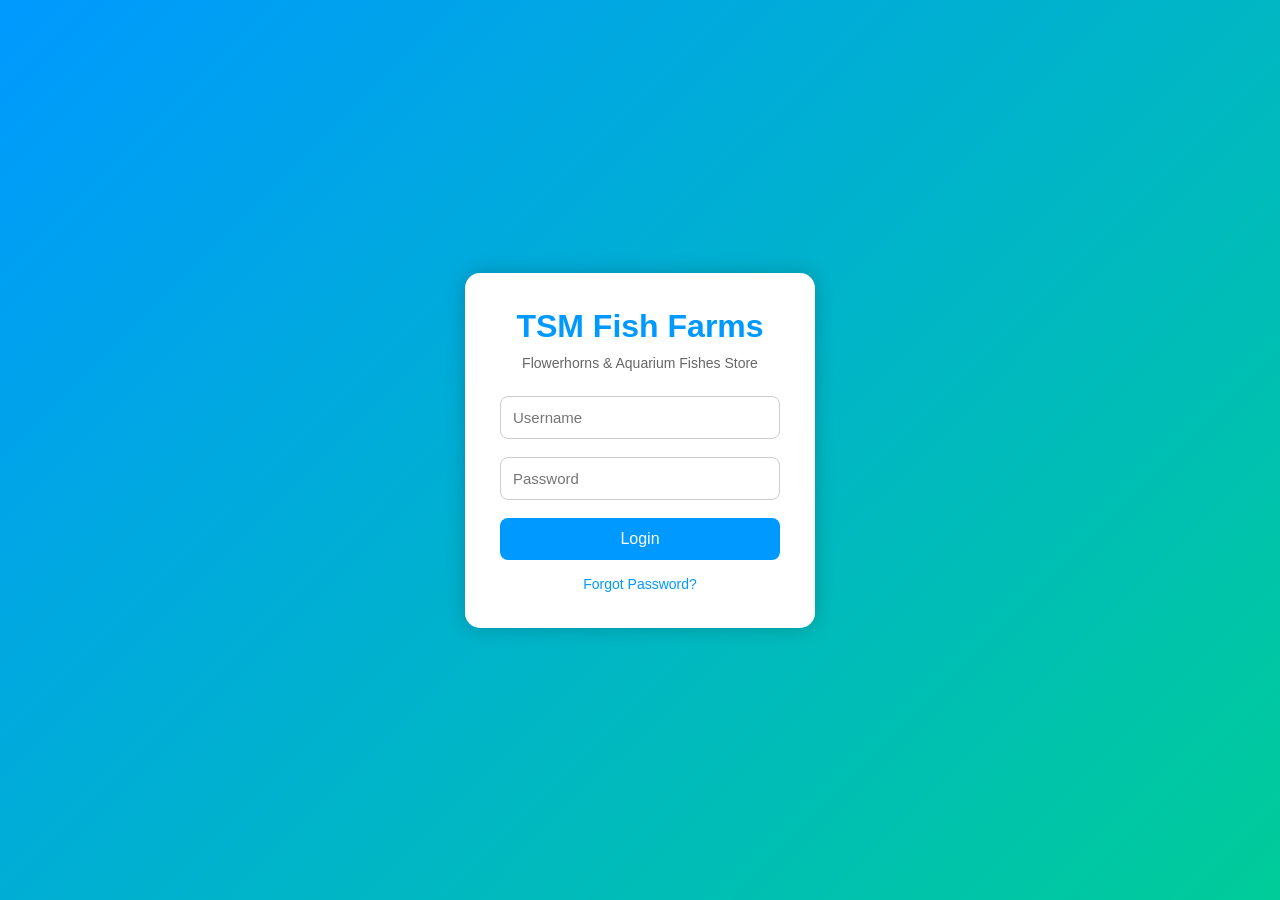
<file: admin.html>
<!DOCTYPE html>
<html lang="en">
<head>
  <meta charset="UTF-8"/>
  <meta name="viewport" content="width=device-width, initial-scale=1.0"/>

  <title>Admin Panel</title>

  <link rel="stylesheet" href="style.css"/>
</head>

<body class="admin-page">

<div class="admin-header">

  <h1>TSM Fish Farms Admin</h1>

  <button onclick="logout()" class="logout-btn">
    Logout
  </button>

</div>

<div class="admin-container">

  <h2>Add Fish</h2>

  <form id="addFishForm">

    <input
      type="text"
      id="fishName"
      placeholder="Fish Name"
      required
    />

    <input
      type="text"
      id="fishPrice"
      placeholder="Price"
      required
    />

    <input
     type="file"
     id="fishImage"
     accept="image/*"
     required
     />

    <textarea
      id="fishDesc"
      placeholder="Description"
      required
    ></textarea>

    <button type="submit">
      Add Fish
    </button>

  </form>

</div>

<script src="script.js"></script>

<script>

if(!localStorage.getItem("adminLoggedIn")){

window.location.href = "login.html";

}

function logout(){

localStorage.removeItem("adminLoggedIn");

window.location.href = "login.html";

}

</script>

</body>
</html>
</file>
<file: style.css>
*{
margin:0;
padding:0;
box-sizing:border-box;
font-family:Arial;
}

body{
background:#f5f5f5;
}

/* NAVBAR */

.navbar{
background:#001f3f;
padding:15px;
position:fixed;
width:100%;
top:0;
}

.nav-container{
display:flex;
justify-content:space-between;
align-items:center;
max-width:1200px;
margin:auto;
}

.logo h2{
color:white;
}

.nav-menu{
display:flex;
list-style:none;
gap:20px;
}

.nav-menu a{
color:white;
text-decoration:none;
}

.admin-btn{
background:gold;
color:black;
padding:10px 20px;
border-radius:20px;
}

/* HERO */

.hero{
height:100vh;
background:linear-gradient(rgba(0,0,0,0.5),
rgba(0,0,0,0.5)),
url('https://images.unsplash.com/photo-1522069169874-c58ec4b76be5?q=80&w=1600&auto=format&fit=crop');

background-size:cover;
display:flex;
justify-content:center;
align-items:center;
text-align:center;
color:white;
}

.hero-content h1{
font-size:60px;
}

.cta-btn{
display:inline-block;
margin-top:20px;
background:gold;
color:black;
padding:15px 30px;
border-radius:30px;
text-decoration:none;
}

/* SECTIONS */

section{
padding:80px 20px;
}

.container{
max-width:1200px;
margin:auto;
}

h2{
margin-bottom:20px;
text-align:center;
}

/* PRODUCTS */

.fish-grid{
display:grid;
grid-template-columns:repeat(auto-fit,minmax(250px,1fr));
gap:20px;
}

.fish-card{
background:white;
padding:15px;
border-radius:15px;
box-shadow:0 0 10px rgba(0,0,0,0.1);
}

.fish-card img{
width:100%;
height:220px;
object-fit:cover;
border-radius:10px;
}

/* CONTACT */

.contact{
background:#001f3f;
color:white;
}

.contact-item{
margin:15px 0;
font-size:18px;
}

/* FOOTER */

footer{
background:black;
color:white;
text-align:center;
padding:20px;
}

/* LOGIN */

.login-page{
display:flex;
justify-content:center;
align-items:center;
height:100vh;
background:#001f3f;
}

.login-box{
background:white;
padding:30px;
border-radius:15px;
width:300px;
}

.login-box input{
width:100%;
padding:12px;
margin:10px 0;
}

.login-btn{
width:100%;
padding:12px;
background:#001f3f;
color:white;
border:none;
}

/* ADMIN */

.admin-page{
padding:30px;
}

.admin-header{
display:flex;
justify-content:space-between;
background:#001f3f;
color:white;
padding:20px;
}

.logout-btn{
background:red;
color:white;
padding:10px 20px;
border:none;
}

.admin-container{
max-width:700px;
margin:30px auto;
background:white;
padding:20px;
border-radius:15px;
}

.admin-container input,
.admin-container textarea{
width:100%;
padding:12px;
margin:10px 0;
}

.admin-container button{
padding:12px 20px;
background:#001f3f;
color:white;
border:none;
}
/* IMAGE SLIDER */

.slider{

width:100%;

height:300px;

overflow:hidden;

border-radius:20px;

margin-top:20px;

}

.slides{

display:flex;

width:400%;

height:300px;

animation:slide 12s infinite;

}

.slides img{

width:100%;

height:300px;

object-fit:cover;

}

@keyframes slide{

0%{

transform:translateX(0);

}

20%{

transform:translateX(0);

}

25%{

transform:translateX(-100%);

}

45%{

transform:translateX(-100%);

}

50%{

transform:translateX(-200%);

}

70%{

transform:translateX(-200%);

}

75%{

transform:translateX(-300%);

}

95%{

transform:translateX(-300%);

}

100%{

transform:translateX(0);

}

}
.fish-card{

background:white;

padding:15px;

border-radius:15px;

transition:0.3s;

box-shadow:

0 5px 15px

rgba(

0,

0,

0,

0.1

);

}

.fish-card:hover{

transform:

translateY(-10px)

scale(1.03);

box-shadow:

0 10px 20px

rgba(

0,

0,

0,

0.2

);

}
.whatsapp-btn{

animation:

pulse 2s infinite;

}

@keyframes pulse{

0%{

box-shadow:

0 0 0 0

rgba(

37,

211,

102,

0.7

);

}

70%{

box-shadow:

0 0 0 15px

rgba(

37,

211,

102,

0

);

}

100%{

box-shadow:

0 0 0 0

rgba(

37,

211,

102,

0

);

}

}
</file>
